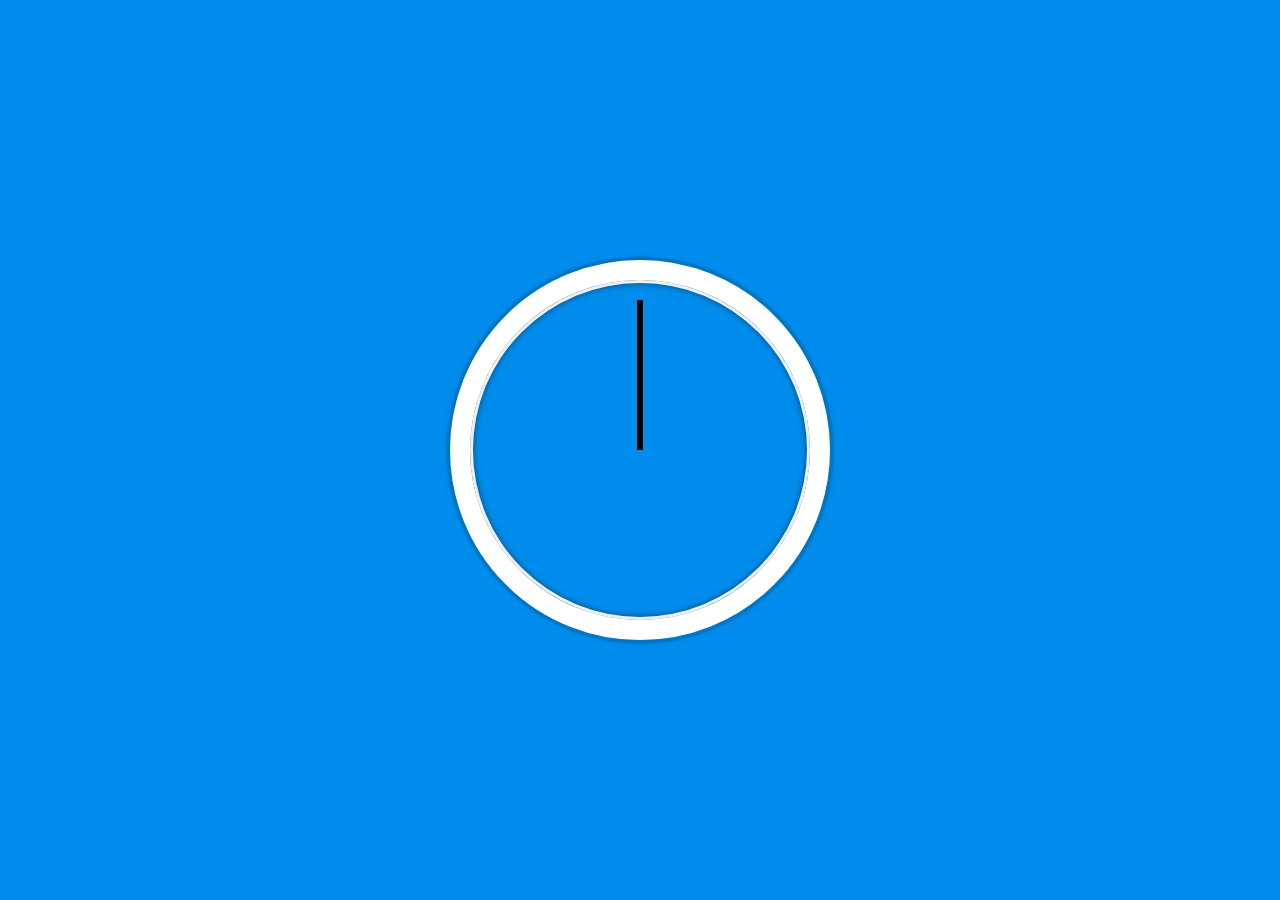
<file: 02 - JS and CSS Clock/index.html>
<!DOCTYPE html>
<html lang="en">
<head>
  <meta charset="UTF-8">
  <title>JS + CSS Clock</title>
</head>
<body>


    <div class="clock">
      <div class="clock-face">
        <div class="hand hour-hand"></div>
        <div class="hand min-hand"></div>
        <div class="hand second-hand"></div>
      </div>
    </div>


  <style>
    html {
      background:#018DED url(http://unsplash.it/1500/1000?image=881&blur=50);
      background-size:cover;
      font-family:'helvetica neue';
      text-align: center;
      font-size: 10px;
    }

    body {
      margin: 0;
      font-size: 2rem;
      display:flex;
      flex:1;
      min-height: 100vh;
      align-items: center;
    }

    .clock {
      width: 30rem;
      height: 30rem;
      border:20px solid white;
      border-radius:50%;
      margin:50px auto;
      position: relative;
      padding:2rem;
      box-shadow:
        0 0 0 4px rgba(0,0,0,0.1),
        inset 0 0 0 3px #EFEFEF,
        inset 0 0 10px black,
        0 0 10px rgba(0,0,0,0.2);
    }

    .clock-face {
      position: relative;
      width: 100%;
      height: 100%;
      transform: translateY(-3px); /* account for the height of the clock hands */
    }

    .hand {
      width:50%;
      height:6px;
      background:black;
      position: absolute;
      top:50%;
      right: 50%;
      transition: all 0.05s cubic-bezier(0.02, 2.56, 0.56, 1);
      transform-origin: 100%;
      transform: rotate(90deg);
    }

      .second-hand {}
      .min-hand { width: 42%; }
      .hour-hand { width: 36%; }

  </style>

  <script>

    const second_hand = document.querySelector('.second-hand');
    const min_hand = document.querySelector('.min-hand');
    const hour_hand = document.querySelector('.hour-hand');

    function setDate(){
      const now = new Date();
      const seconds = now.getSeconds();
      const sec_degrees = (seconds / 60) * 360 + 90;
      second_hand.style.transform = `rotate(${sec_degrees}deg)`;

      const minutes = now.getMinutes();
      const min_degrees = (minutes / 60) * 360 + 90;
      min_hand.style.transform = `rotate(${min_degrees}deg)`;

      const hours = now.getHours();
      const hour_degrees = (hours / 12) * 360 + 90;
      hour_hand.style.transform = `rotate(${hour_degrees}deg)`;
    }

    setInterval(setDate, 1000);

  </script>
</body>
</html>
</file>
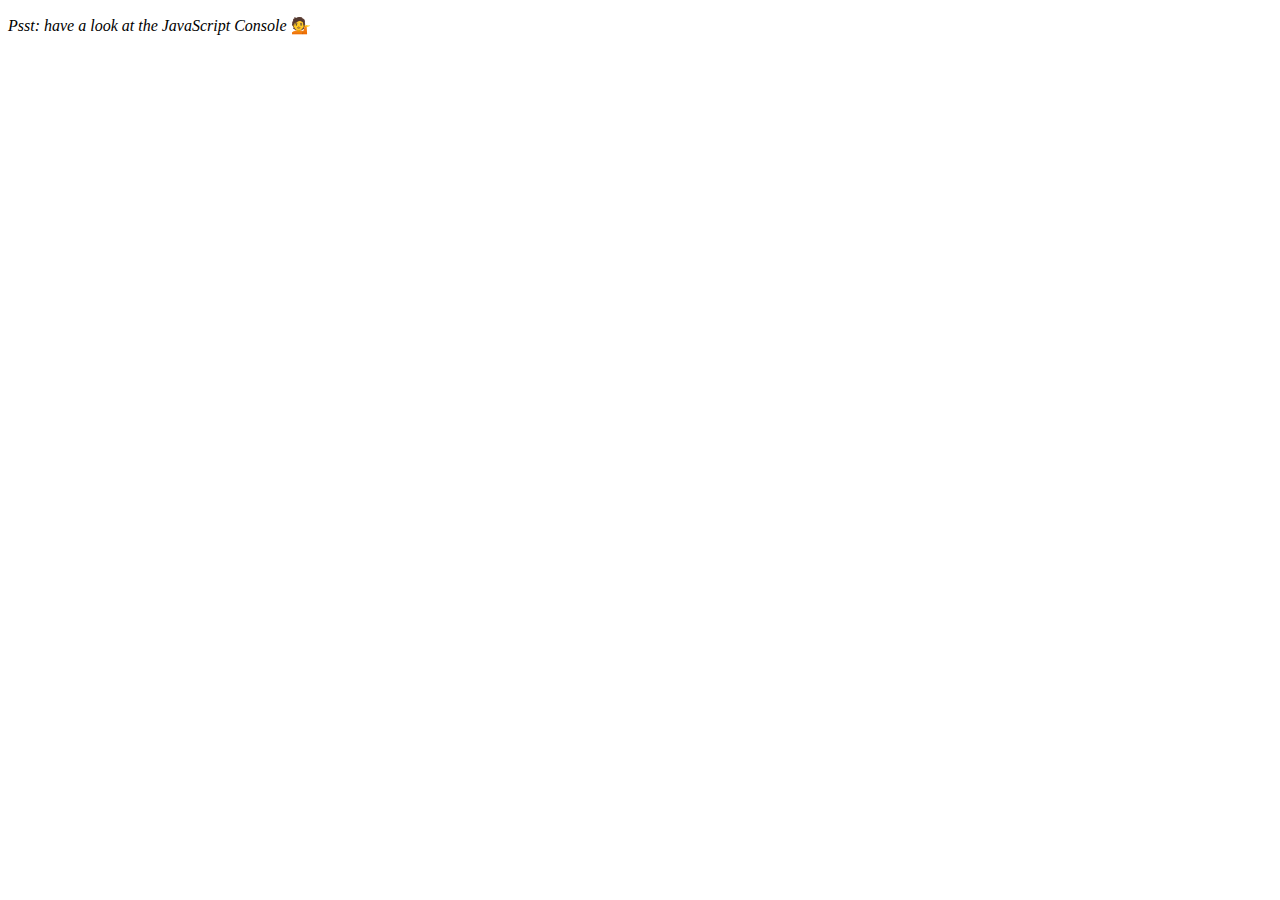
<file: 04 - Array Cardio Day 1/index.html>
<!DOCTYPE html>
<html lang="en">
<head>
  <meta charset="UTF-8">
  <title>Array Cardio 💪</title>
</head>
<body>
  <p><em>Psst: have a look at the JavaScript Console</em> 💁</p>
  <script>
    // Get your shorts on - this is an array workout!
    // ## Array Cardio Day 1

    // Some data we can work with

    const inventors = [
      { first: 'Albert', last: 'Einstein', year: 1879, passed: 1955 },
      { first: 'Isaac', last: 'Newton', year: 1643, passed: 1727 },
      { first: 'Galileo', last: 'Galilei', year: 1564, passed: 1642 },
      { first: 'Marie', last: 'Curie', year: 1867, passed: 1934 },
      { first: 'Johannes', last: 'Kepler', year: 1571, passed: 1630 },
      { first: 'Nicolaus', last: 'Copernicus', year: 1473, passed: 1543 },
      { first: 'Max', last: 'Planck', year: 1858, passed: 1947 },
      { first: 'Katherine', last: 'Blodgett', year: 1898, passed: 1979 },
      { first: 'Ada', last: 'Lovelace', year: 1815, passed: 1852 },
      { first: 'Sarah E.', last: 'Goode', year: 1855, passed: 1905 },
      { first: 'Lise', last: 'Meitner', year: 1878, passed: 1968 },
      { first: 'Hanna', last: 'Hammarström', year: 1829, passed: 1909 }
    ];

    const people = ['Beck, Glenn', 'Becker, Carl', 'Beckett, Samuel', 'Beddoes, Mick', 'Beecher, Henry', 'Beethoven, Ludwig', 'Begin, Menachem', 'Belloc, Hilaire', 'Bellow, Saul', 'Benchley, Robert', 'Benenson, Peter', 'Ben-Gurion, David', 'Benjamin, Walter', 'Benn, Tony', 'Bennington, Chester', 'Benson, Leana', 'Bent, Silas', 'Bentsen, Lloyd', 'Berger, Ric', 'Bergman, Ingmar', 'Berio, Luciano', 'Berle, Milton', 'Berlin, Irving', 'Berne, Eric', 'Bernhard, Sandra', 'Berra, Yogi', 'Berry, Halle', 'Berry, Wendell', 'Bethea, Erin', 'Bevan, Aneurin', 'Bevel, Ken', 'Biden, Joseph', 'Bierce, Ambrose', 'Biko, Steve', 'Billings, Josh', 'Biondo, Frank', 'Birrell, Augustine', 'Black, Elk', 'Blair, Robert', 'Blair, Tony', 'Blake, William'];

    // Array.prototype.filter()
    // 1. Filter the list of inventors for those who were born in the 1500's
    const fifteen = inventors.filter(invetor => (invetor.year >= 1500 && invetor.year <= 1599));
    console.table(fifteen);

    // Array.prototype.map()
    // 2. Give us an array of the inventors' first and last names
    const fullNames = inventors.map(inventor => `${inventor.first} ${inventor.last}`);
    console.log(fullNames);

    // Array.prototype.sort()
    // 3. Sort the inventors by birthdate, oldest to youngest
    // const ordered = inventors.sort(function(firstPerson, secondPerson){
    // const ordered = inventors.sort(function(a, b){
    //   if(a.year > b. year){
    //     return 1;
    //   } else {
    //     return -1;
    //   }
    // });
    const ordered = inventors.sort((a,b) => (a.year>b.year?1:-1));
    console.table(ordered);

    // Array.prototype.reduce()
    // 4. How many years did all the inventors live?
    const totalYears = inventors.reduce((total, inventor) => {
      return total + (inventor.passed - inventor.year);
    }, 0);
    console.log(totalYears);

    // 5. Sort the inventors by years lived
    const oldest = inventors.sort(function(a,b){
      const lastGuy = a.passed - a.year;
      const nextGuy = b.passed - b.year;
      return (lastGuy > nextGuy ? 1 : -1);
    });
    console.table(oldest);

    // 6. create a list of Boulevards in Paris that contain 'de' anywhere in the name
    // https://en.wikipedia.org/wiki/Category:Boulevards_in_Paris
    // const category = document.querySelector('.mw-category');
    // // you can call query selectorall against something you already have
    // const links = Array.from(category.querySelectorAll('a'));
    // const de = links
    //   .map(link => link.textContent)
    //   .filter(streetName => streetName.includes('de'));


    // 7. sort Exercise
    // Sort the people alphabetically by last name
    const alpha = people.sort((lastOne, nextOne) => {
      const [aLast,aFirst] = lastOne.split(', ');
      const [bLast,bFirst] = nextOne.split(', ');
      return aLast > bLast ? 1 : -1;
    });
    console.log(alpha);

    // 8. Reduce Exercise
    // Sum up the instances of each of these
    const data = ['car', 'car', 'truck', 'truck', 'bike', 'walk', 'car', 'van', 'bike', 'walk', 'car', 'van', 'car', 'truck' ];
    const transportation = data.reduce(function(obj, item){
      if(!obj[item]){
        obj[item] = 0;
      }
      obj[item]++;
      return obj;
    }, {});

    console.log(transportation);

  </script>
</body>
</html>
</file>
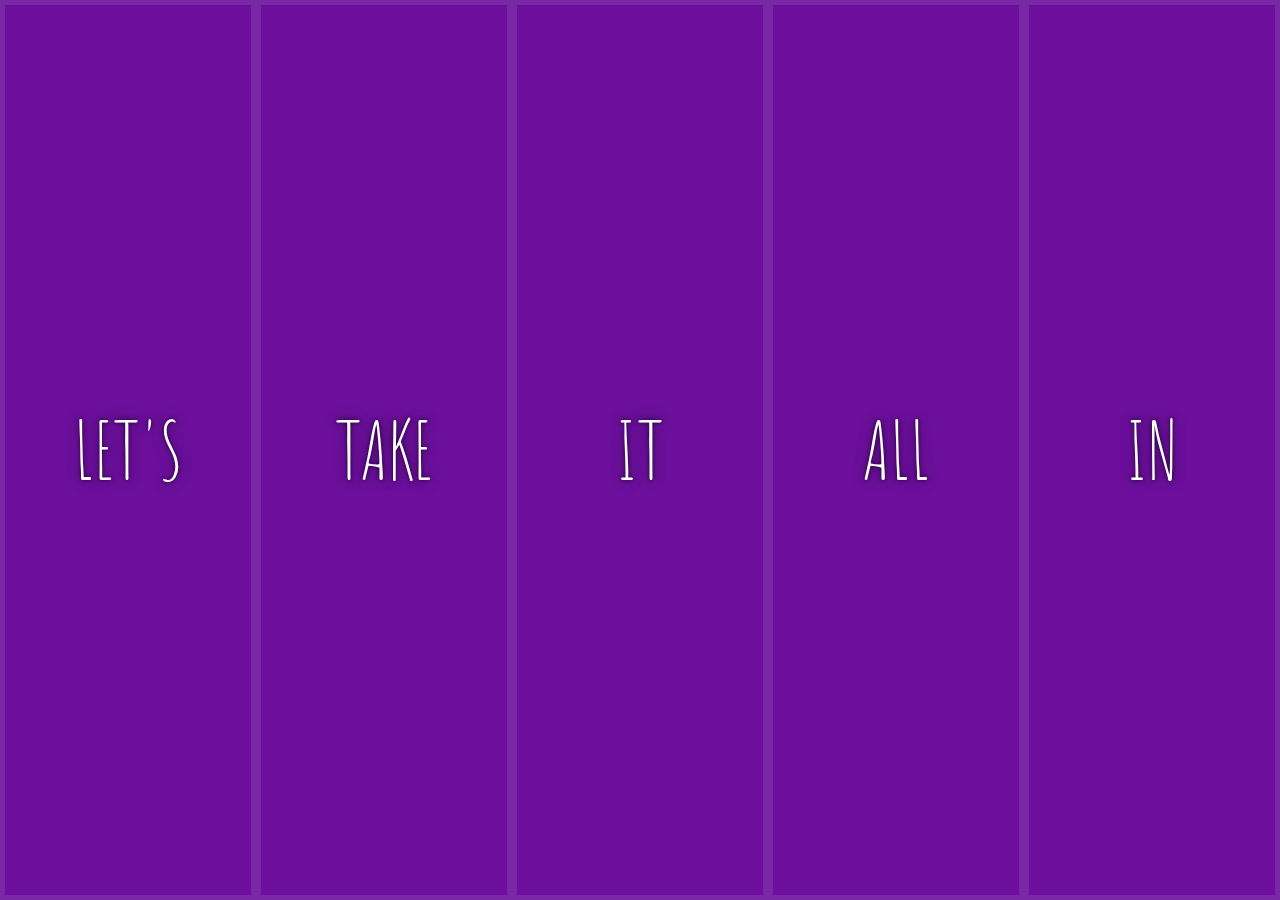
<file: 05 - Flex Panel Gallery/index.html>
<!DOCTYPE html>
<html lang="en">
<head>
  <meta charset="UTF-8">
  <title>Flex Panels 💪</title>
  <link href='https://fonts.googleapis.com/css?family=Amatic+SC' rel='stylesheet' type='text/css'>
</head>
<body>
  <style>
    html {
      box-sizing: border-box;
      background:#ffc600;
      font-family:'helvetica neue';
      font-size: 20px;
      font-weight: 200;
    }
    body {
      margin: 0;
    }
    *, *:before, *:after {
      box-sizing: inherit;
    }

    .panels {
      min-height:100vh;
      overflow: hidden;
      display: flex;
    }

    .panel {
      background:#6B0F9C;
      box-shadow:inset 0 0 0 5px rgba(255,255,255,0.1);
      color:white;
      text-align: center;
      align-items:center;
      /* Safari transitionend event.propertyName === flex */
      /* Chrome + FF transitionend event.propertyName === flex-grow */
      transition:
        font-size 0.7s cubic-bezier(0.61,-0.19, 0.7,-0.11),
        flex 0.7s cubic-bezier(0.61,-0.19, 0.7,-0.11),
        background 0.2s;
      font-size: 20px;
      background-size:cover;
      background-position:center;

      flex: 1;
      justify-content: center;
      align-items: center;

      display: flex;
      flex-direction: column;
      justify-content: center;
    }


    .panel1 { background-image:url(https://source.unsplash.com/gYl-UtwNg_I/1500x1500); }
    .panel2 { background-image:url(https://source.unsplash.com/rFKUFzjPYiQ/1500x1500); }
    .panel3 { background-image:url(https://images.unsplash.com/photo-1465188162913-8fb5709d6d57?ixlib=rb-0.3.5&q=80&fm=jpg&crop=faces&cs=tinysrgb&w=1500&h=1500&fit=crop&s=967e8a713a4e395260793fc8c802901d); }
    .panel4 { background-image:url(https://source.unsplash.com/ITjiVXcwVng/1500x1500); }
    .panel5 { background-image:url(https://source.unsplash.com/3MNzGlQM7qs/1500x1500); }

    .panel > * {
      margin:0;
      width: 100%;
      transition:transform 0.5s;
      flex: 1 0 auto;
      display: flex;
      justify-content: center;
      align-items: center;
    }

    .panel > *:first-child { transform: translateY(-100%); }
    .panel > *:last-child { transform: translateY(100%); }

    .panel.open-active > *:first-child,
    .panel.open-active > *:last-child { transform: translateY(0); }

    .panel p {
      text-transform: uppercase;
      font-family: 'Amatic SC', cursive;
      text-shadow:0 0 4px rgba(0, 0, 0, 0.72), 0 0 14px rgba(0, 0, 0, 0.45);
      font-size: 2em;
    }
    .panel p:nth-child(2) {
      font-size: 4em;
    }

    .panel.open {
      font-size:40px;
      flex: 5;
    }

  </style>


  <div class="panels">
    <div class="panel panel1">
      <p>Hey</p>
      <p>Let's</p>
      <p>Dance</p>
    </div>
    <div class="panel panel2">
      <p>Give</p>
      <p>Take</p>
      <p>Receive</p>
    </div>
    <div class="panel panel3">
      <p>Experience</p>
      <p>It</p>
      <p>Today</p>
    </div>
    <div class="panel panel4">
      <p>Give</p>
      <p>All</p>
      <p>You can</p>
    </div>
    <div class="panel panel5">
      <p>Life</p>
      <p>In</p>
      <p>Motion</p>
    </div>
  </div>

  <script>

  </script>

  <script src="script.js" type="text/javascript"></script>


</body>
</html>
</file>
